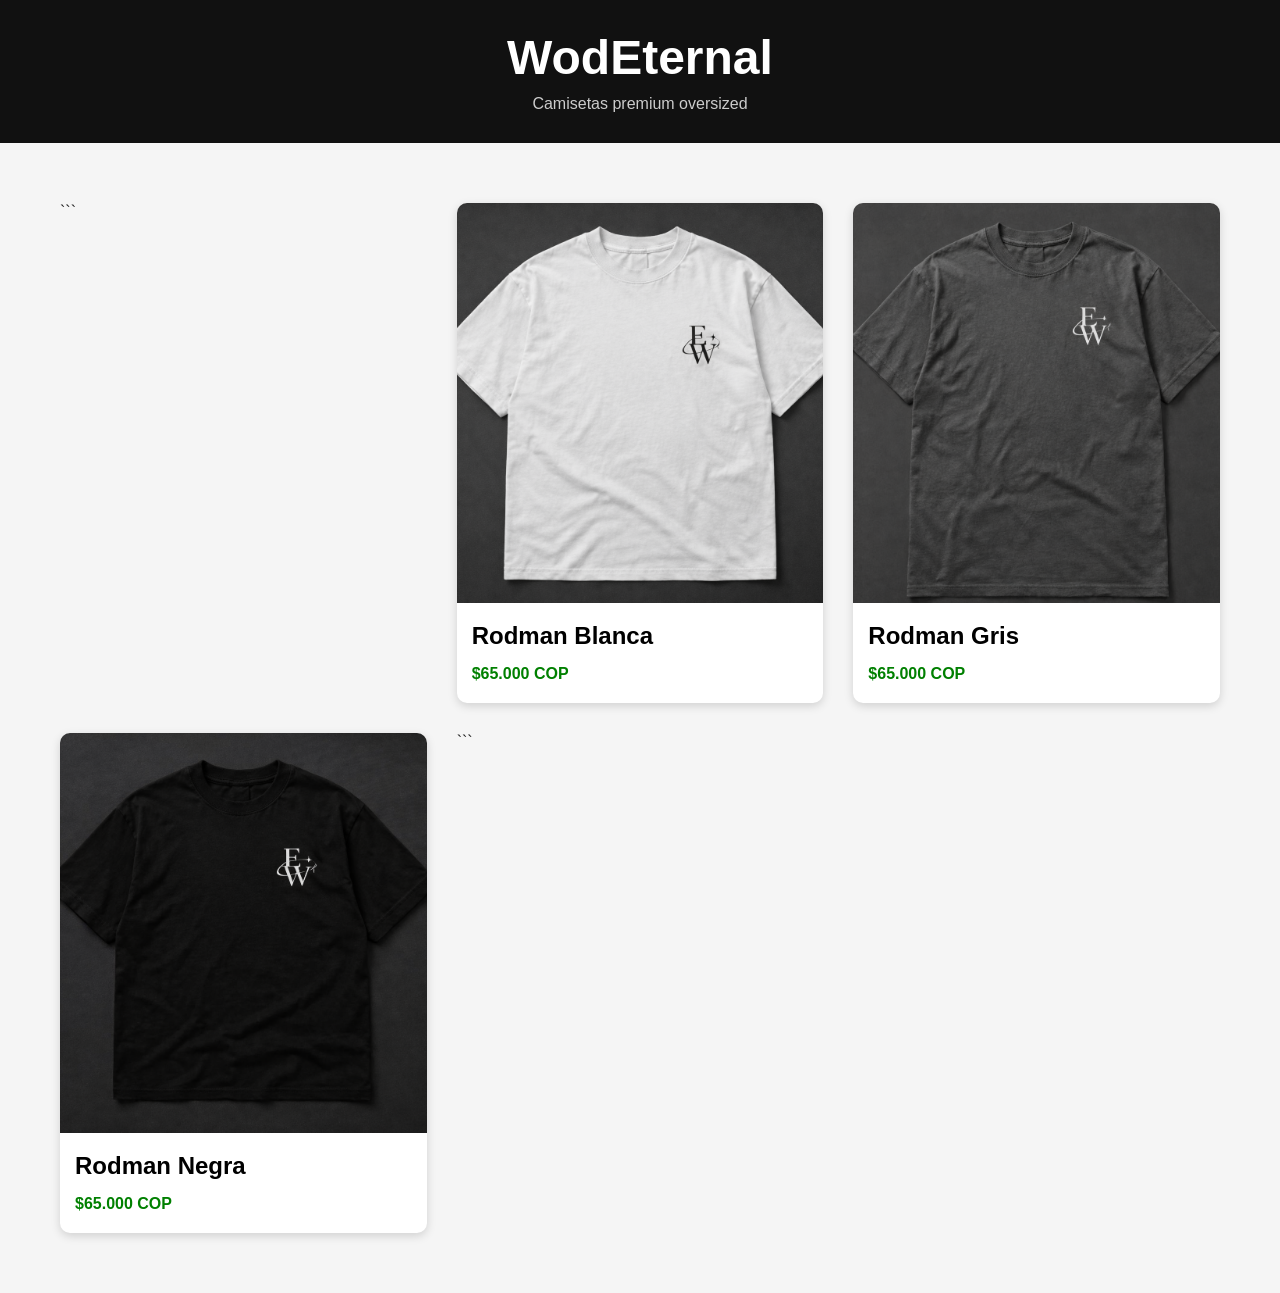
<file: index.html>
<!DOCTYPE html>

<html lang="es">
<head>
    <meta charset="UTF-8">
    <meta name="viewport" content="width=device-width, initial-scale=1.0">
    <title>WodEternal</title>
    <link rel="stylesheet" href="style.css">
</head>
<body>

<header>
    <h1>WodEternal</h1>
    <p>Camisetas premium oversized</p>
</header>

<div class="catalogo">

```
<a href="producto-blanca.html" class="card">
    <img src="img/rodman-blanca-1.png" alt="Rodman Blanca">
    <h2>Rodman Blanca</h2>
    <p>$65.000 COP</p>
</a>

<a href="producto-gris.html" class="card">
    <img src="img/rodman-gris-1.png" alt="Rodman Gris">
    <h2>Rodman Gris</h2>
    <p>$65.000 COP</p>
</a>

<a href="producto-negra.html" class="card">
    <img src="img/rodman-negra-1.png" alt="Rodman Negra">
    <h2>Rodman Negra</h2>
    <p>$65.000 COP</p>
</a>
```

</div>

</body>
</html>
</file>
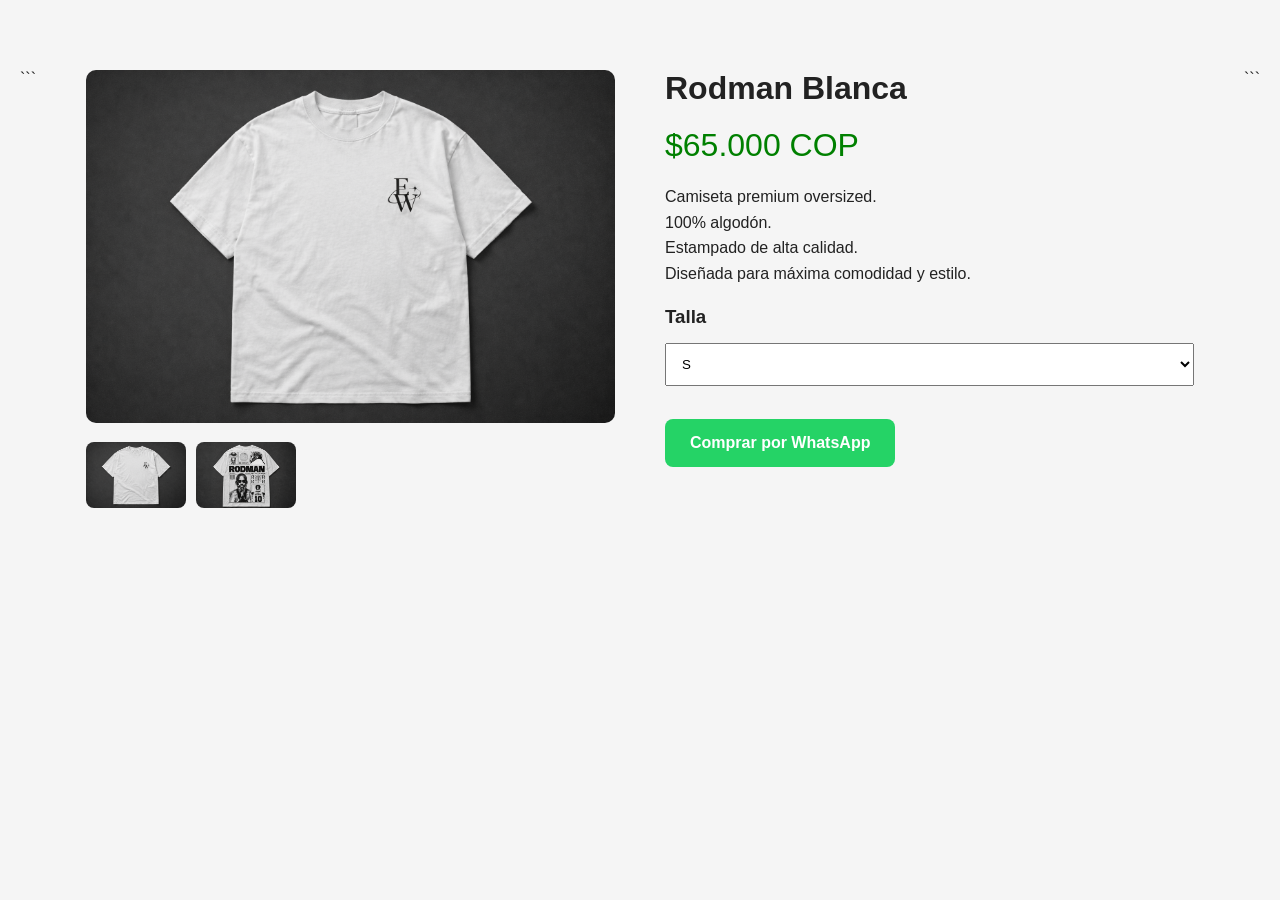
<file: prodcuto-blanca.html>
<!DOCTYPE html>

<html lang="es">
<head>
    <meta charset="UTF-8">
    <meta name="viewport" content="width=device-width, initial-scale=1.0">
    <title>Rodman Blanca - WodEternal</title>
    <link rel="stylesheet" href="style.css">
</head>
<body>

<div class="producto">

```
<div class="galeria">

    <img src="img/rodman-blanca-1.png"
         id="principal-blanca"
         class="imagen-principal">

    <div class="miniaturas">

        <img src="img/rodman-blanca-1.png"
             onclick="cambiarImagen('principal-blanca', this.src)">

        <img src="img/rodman-blanca-2.png"
             onclick="cambiarImagen('principal-blanca', this.src)">

    </div>

</div>

<div class="info">

    <h1>Rodman Blanca</h1>

    <p class="precio">$65.000 COP</p>

    <p class="descripcion">
        Camiseta premium oversized.<br>
        100% algodón.<br>
        Estampado de alta calidad.<br>
        Diseñada para máxima comodidad y estilo.
    </p>

    <h3>Talla</h3>

    <select>
        <option>S</option>
        <option>M</option>
        <option>L</option>
        <option>XL</option>
    </select>

    <br><br>

    <a class="whatsapp"
       href="https://wa.me/573001234567?text=Hola,%20quiero%20comprar%20la%20Rodman%20Blanca"
       target="_blank">
        Comprar por WhatsApp
    </a>

</div>
```

</div>

<script src="script.js"></script>

</body>
</html>
</file>
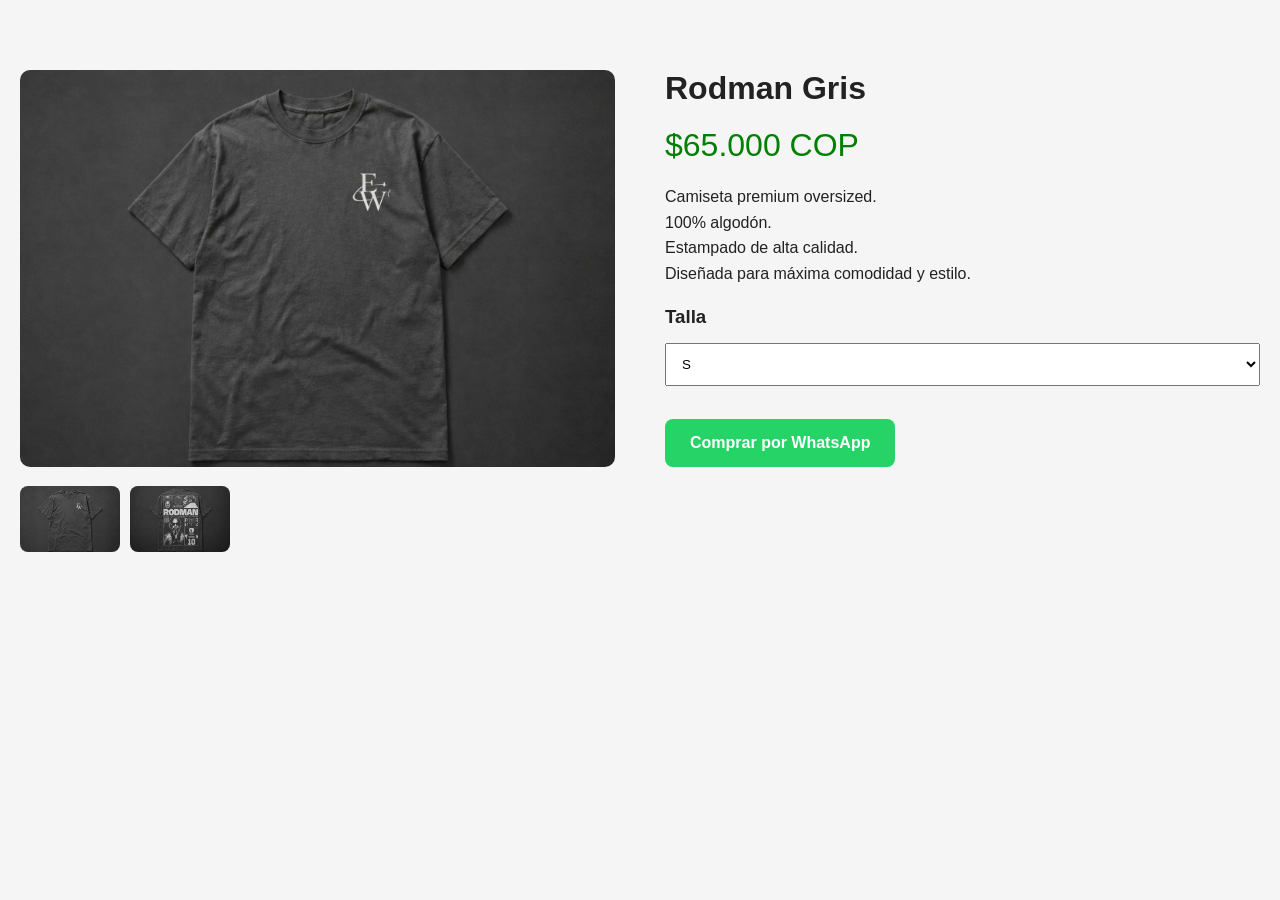
<file: producto-gris.html>
<!DOCTYPE html>

<html lang="es">
<head>
    <meta charset="UTF-8">
    <meta name="viewport" content="width=device-width, initial-scale=1.0">
    <title>Rodman Gris - WodEternal</title>
    <link rel="stylesheet" href="style.css">
</head>
<body>

<div class="producto">


<div class="galeria">

    <img src="img/rodman-gris-1.png"
         id="principal-gris"
         class="imagen-principal">

    <div class="miniaturas">

        <img src="img/rodman-gris-1.png"
             onclick="cambiarImagen('principal-gris', this.src)">

        <img src="img/rodman-gris-2.png"
             onclick="cambiarImagen('principal-gris', this.src)">

    </div>

</div>

<div class="info">

    <h1>Rodman Gris</h1>

    <p class="precio">$65.000 COP</p>

    <p class="descripcion">
        Camiseta premium oversized.<br>
        100% algodón.<br>
        Estampado de alta calidad.<br>
        Diseñada para máxima comodidad y estilo.
    </p>

    <h3>Talla</h3>

    <select>
        <option>S</option>
        <option>M</option>
        <option>L</option>
        <option>XL</option>
    </select>

    <br><br>

    <a class="whatsapp"
       href="https://wa.me/573001234567?text=Hola,%20quiero%20comprar%20la%20Rodman%20Gris"
       target="_blank">
        Comprar por WhatsApp
    </a>

</div>


</div>

<script src="script.js"></script>

</body>
</html>
</file>
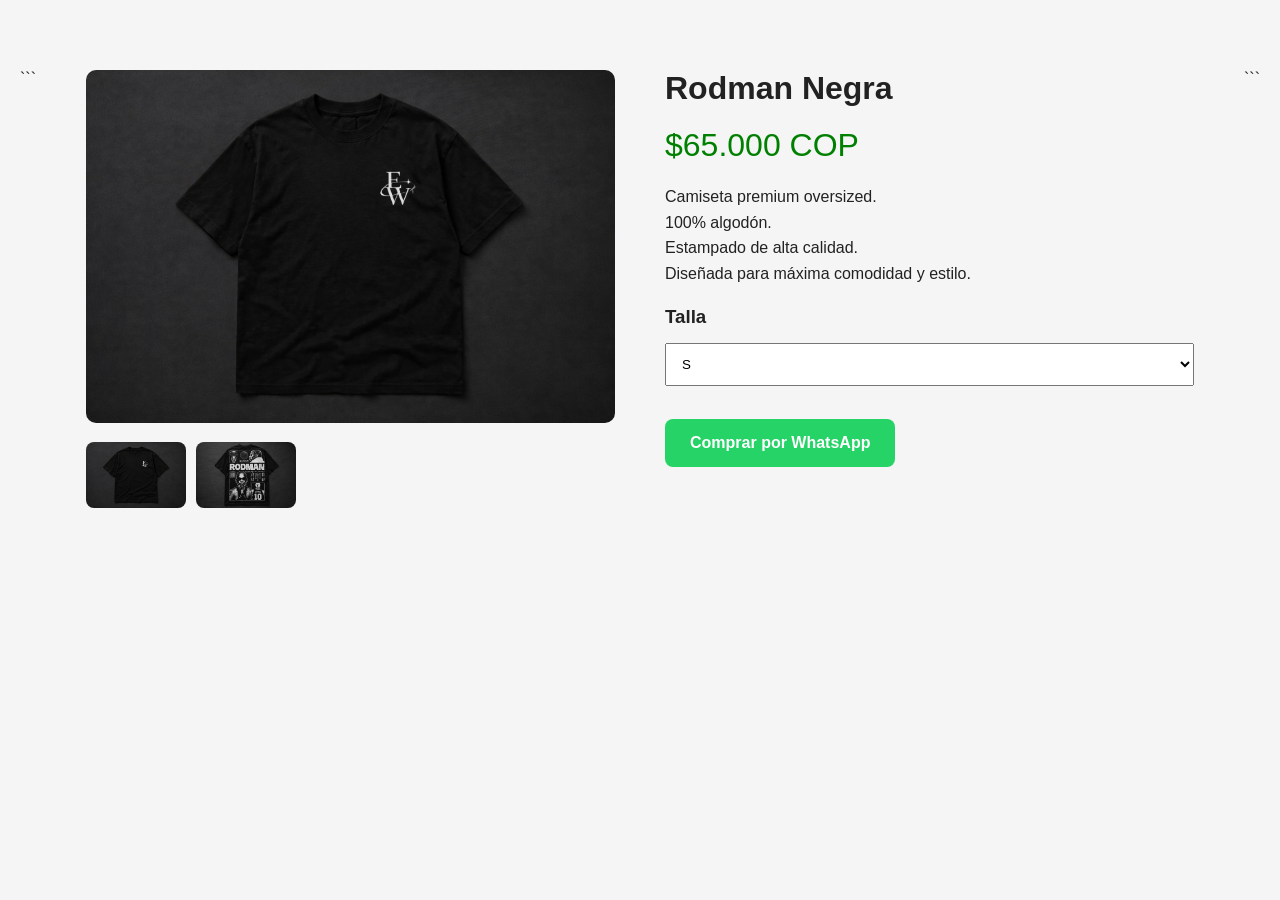
<file: producto-negra.html>
<!DOCTYPE html>

<html lang="es">
<head>
    <meta charset="UTF-8">
    <meta name="viewport" content="width=device-width, initial-scale=1.0">
    <title>Rodman Negra - WodEternal</title>
    <link rel="stylesheet" href="style.css">
</head>
<body>

<div class="producto">

```
<div class="galeria">

    <img src="img/rodman-negra-1.png"
         id="principal-negra"
         class="imagen-principal">

    <div class="miniaturas">

        <img src="img/rodman-negra-1.png"
             onclick="cambiarImagen('principal-negra', this.src)">

        <img src="img/rodman-negra-2.png"
             onclick="cambiarImagen('principal-negra', this.src)">

    </div>

</div>

<div class="info">

    <h1>Rodman Negra</h1>

    <p class="precio">$65.000 COP</p>

    <p class="descripcion">
        Camiseta premium oversized.<br>
        100% algodón.<br>
        Estampado de alta calidad.<br>
        Diseñada para máxima comodidad y estilo.
    </p>

    <h3>Talla</h3>

    <select>
        <option>S</option>
        <option>M</option>
        <option>L</option>
        <option>XL</option>
    </select>

    <br><br>

    <a class="whatsapp"
       href="https://wa.me/573001234567?text=Hola,%20quiero%20comprar%20la%20Rodman%20Negra"
       target="_blank">
        Comprar por WhatsApp
    </a>

</div>
```

</div>

<script src="script.js"></script>

</body>
</html>
</file>
<file: style.css>
*{
margin:0;
padding:0;
box-sizing:border-box;
font-family:Arial, sans-serif;
}

body{
background:#f5f5f5;
color:#222;
}

header{
background:#111;
color:white;
text-align:center;
padding:30px;
}

header h1{
font-size:3rem;
}

header p{
margin-top:10px;
color:#ccc;
}

.catalogo{
max-width:1200px;
margin:40px auto;
display:grid;
grid-template-columns:repeat(auto-fit,minmax(280px,1fr));
gap:30px;
padding:20px;
}

.card{
background:white;
border-radius:10px;
overflow:hidden;
text-decoration:none;
color:black;
box-shadow:0 3px 10px rgba(0,0,0,.15);
transition:.3s;
}

.card:hover{
transform:translateY(-5px);
}

.card img{
width:100%;
height:400px;
object-fit:cover;
}

.card h2{
padding:15px;
}

.card p{
padding:0 15px 20px;
color:#008000;
font-weight:bold;
}

.producto{
max-width:1300px;
margin:50px auto;
display:flex;
gap:50px;
padding:20px;
}

.galeria{
width:50%;
}

.imagen-principal{
width:100%;
border-radius:10px;
}

.miniaturas{
margin-top:15px;
display:flex;
gap:10px;
}

.miniaturas img{
width:100px;
cursor:pointer;
border-radius:8px;
}

.info{
width:50%;
}

.precio{
font-size:32px;
color:#008000;
margin:20px 0;
}

.descripcion{
margin-bottom:20px;
line-height:1.6;
}

select{
width:100%;
padding:12px;
margin:15px 0;
}

.whatsapp{
display:inline-block;
background:#25D366;
color:white;
text-decoration:none;
padding:15px 25px;
border-radius:8px;
font-weight:bold;
}
</file>
